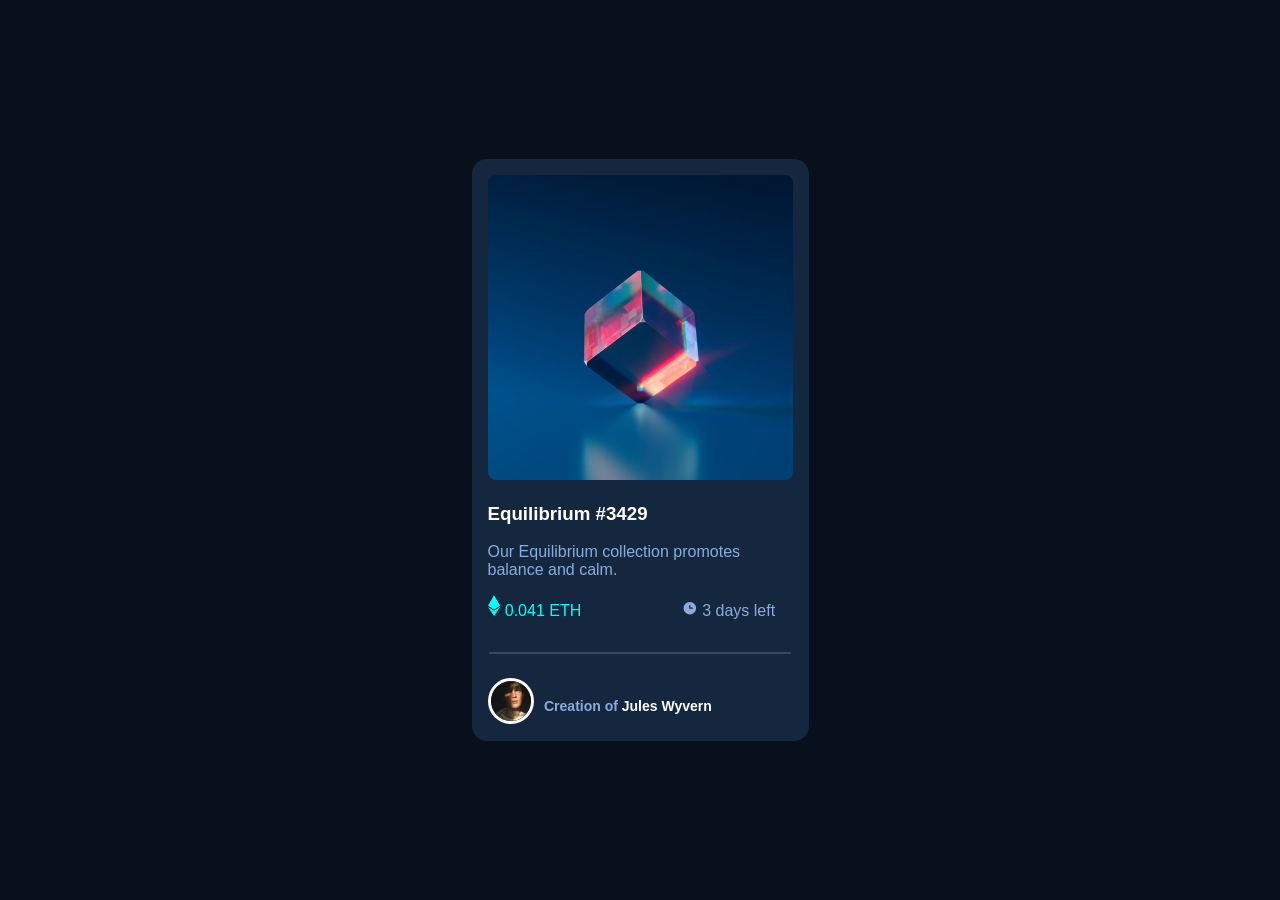
<file: index.html>
<!DOCTYPE html>
<html lang="en">
  <head>
    <meta charset="UTF-8" />
    <meta name="viewport" content="width=device-width, initial-scale=1.0" />
    <title>NFT Preview Card</title>
    <link rel="stylesheet" href="style.css" />
    <link
      rel="shortcut icon"
      href="/nft-preview-card-component-main/images/favicon-32x32.png"
      type="image/x-icon"
    />
  </head>
  <body>
    <div class="preview-card">
      <img
        src="/nft-preview-card-component-main/images/image-equilibrium.jpg"
        alt="equilibrium image"
      />
      <h3>Equilibrium #3429</h3>
      <p>Our Equilibrium collection promotes balance and calm.</p>
      <img
        id="ethereum"
        src="/nft-preview-card-component-main/images/icon-ethereum.svg"
        alt=""
      />
      <span class="num"> 0.041 ETH</span>
      <img
        src="/nft-preview-card-component-main/images/icon-clock.svg"
        alt=""
      />
      <span class="time">3 days left</span>
      <hr />
      <div class="foot-part">
        <img
          class="image-avatar"
          src="/nft-preview-card-component-main/images/image-avatar.png"
          alt=""
        />

        <h5 class="last-part">Creation of <hilight>Jules Wyvern</hilight></h5>
      </div>
    </div>
  </body>
</html>
</file>
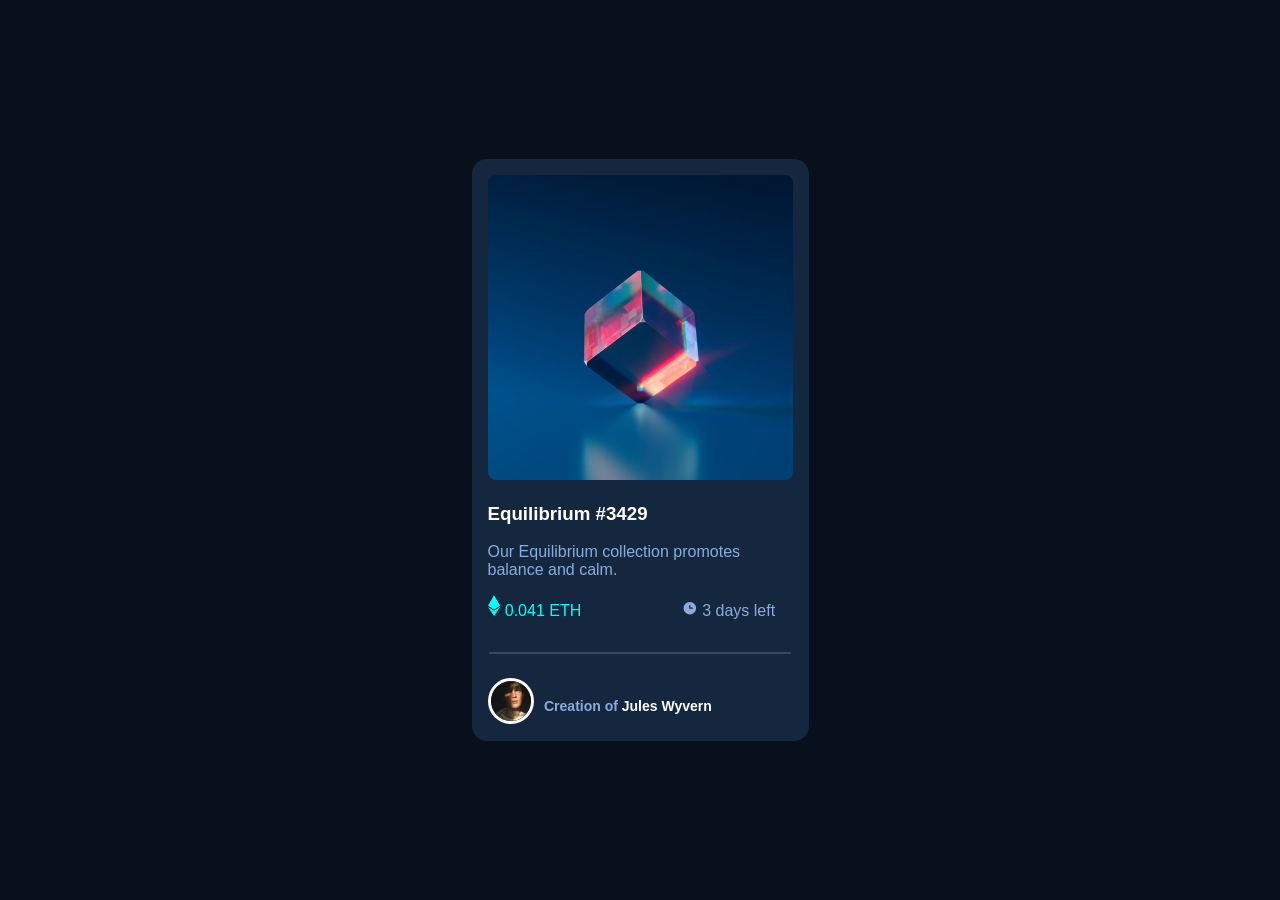
<file: 02_challenge/index.html>
<!DOCTYPE html>
<html lang="en">
  <head>
    <meta charset="UTF-8" />
    <meta name="viewport" content="width=device-width, initial-scale=1.0" />
    <title>NFT Preview Card</title>
    <link rel="stylesheet" href="style.css" />
    <link
      rel="shortcut icon"
      href="/nft-preview-card-component-main/images/favicon-32x32.png"
      type="image/x-icon"
    />
  </head>
  <body>
    <div class="preview-card">
      <img
        src="/nft-preview-card-component-main/images/image-equilibrium.jpg"
        alt="equilibrium image"
      />
      <h3>Equilibrium #3429</h3>
      <p>Our Equilibrium collection promotes balance and calm.</p>
      <img
        id="ethereum"
        src="/nft-preview-card-component-main/images/icon-ethereum.svg"
        alt=""
      />
      <span class="num"> 0.041 ETH</span>
      <img
        src="/nft-preview-card-component-main/images/icon-clock.svg"
        alt=""
      />
      <span class="time">3 days left</span>
      <hr />
      <div class="foot-part">
        <img
          class="image-avatar"
          src="/nft-preview-card-component-main/images/image-avatar.png"
          alt=""
        />

        <h5 class="last-part">Creation of <hilight>Jules Wyvern</hilight></h5>
      </div>
    </div>
  </body>
</html>
</file>
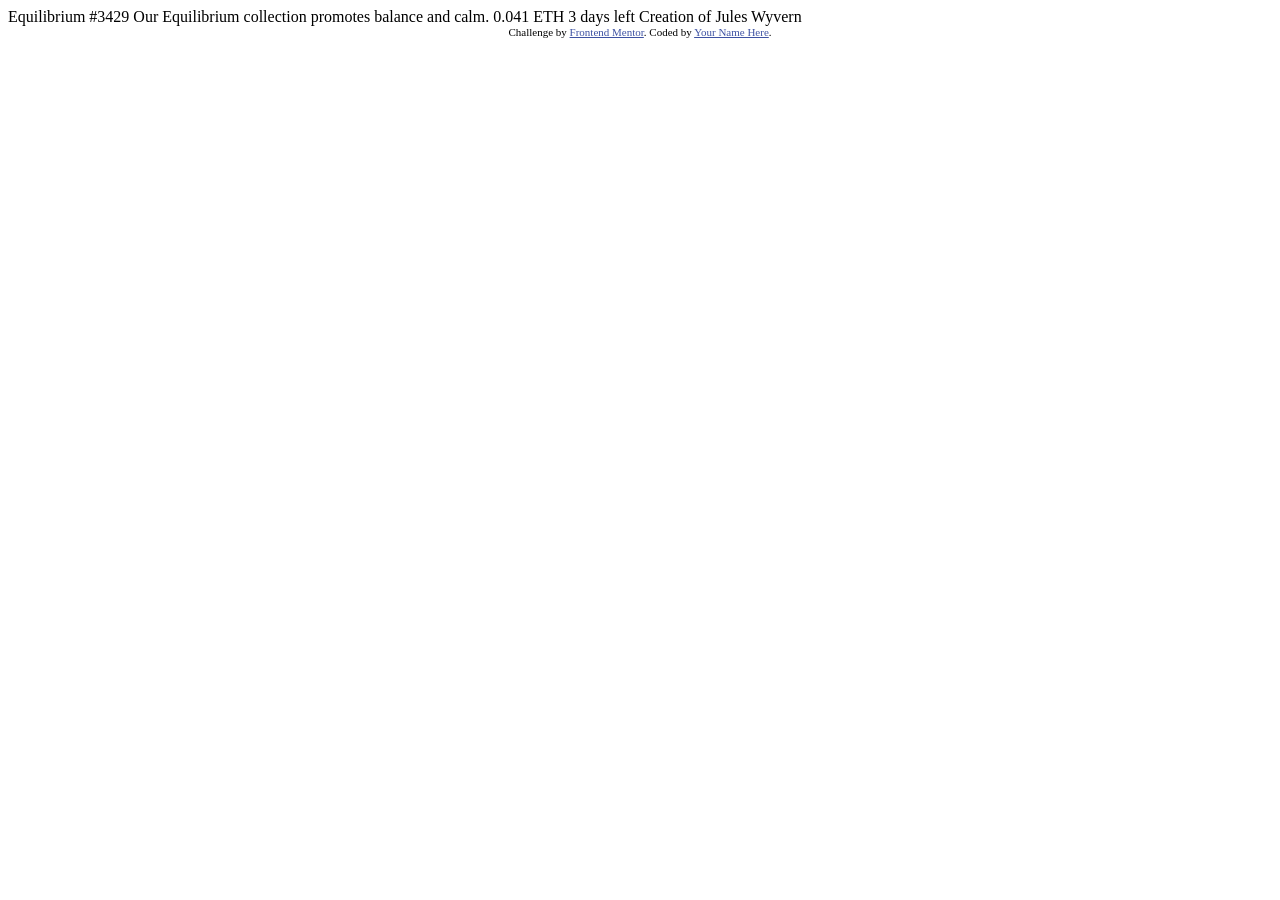
<file: nft-preview-card-component-main/index.html>
<!DOCTYPE html>
<html lang="en">
<head>
  <meta charset="UTF-8">
  <meta name="viewport" content="width=device-width, initial-scale=1.0"> <!-- displays site properly based on user's device -->

  <link rel="icon" type="image/png" sizes="32x32" href="./images/favicon-32x32.png">
  
  <title>Frontend Mentor | NFT preview card component</title>

  <!-- Feel free to remove these styles or customise in your own stylesheet 👍 -->
  <style>
    .attribution { font-size: 11px; text-align: center; }
    .attribution a { color: hsl(228, 45%, 44%); }
  </style>
</head>
<body>

  Equilibrium #3429

  Our Equilibrium collection promotes balance and calm.

  0.041 ETH
  3 days left
  
  Creation of Jules Wyvern

  <div class="attribution">
    Challenge by <a href="https://www.frontendmentor.io?ref=challenge" target="_blank">Frontend Mentor</a>. 
    Coded by <a href="#">Your Name Here</a>.
  </div>
</body>
</html>
</file>
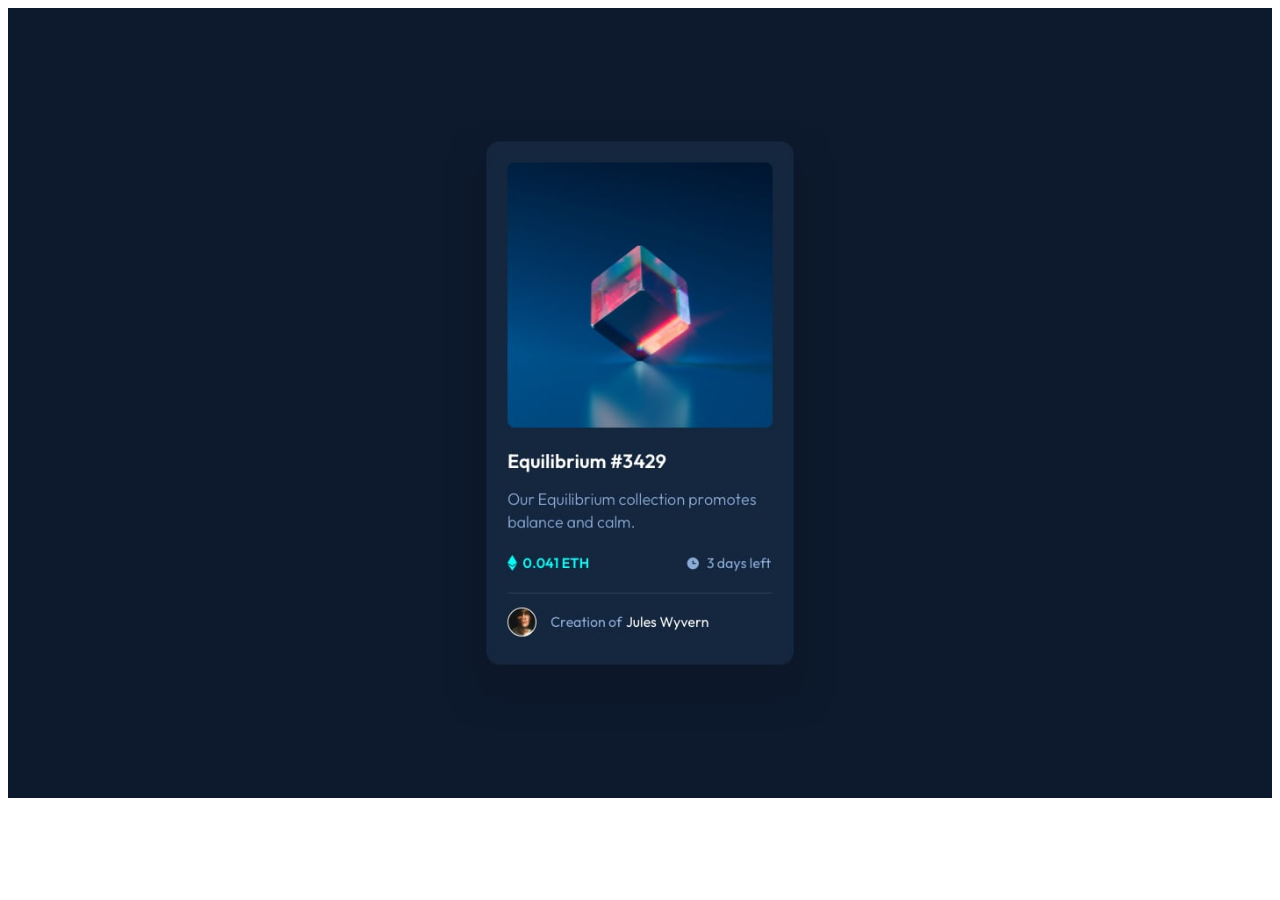
<file: design.html>
<!DOCTYPE html>
<html lang="en">
<head>
    <meta charset="UTF-8">
    <meta name="viewport" content="width=device-width, initial-scale=1.0">
    <title>Document</title>
</head>
<body>
    <img width="100%" src="/nft-preview-card-component-main/design/desktop-design.jpg" alt="">
</body>
</html>
</file>
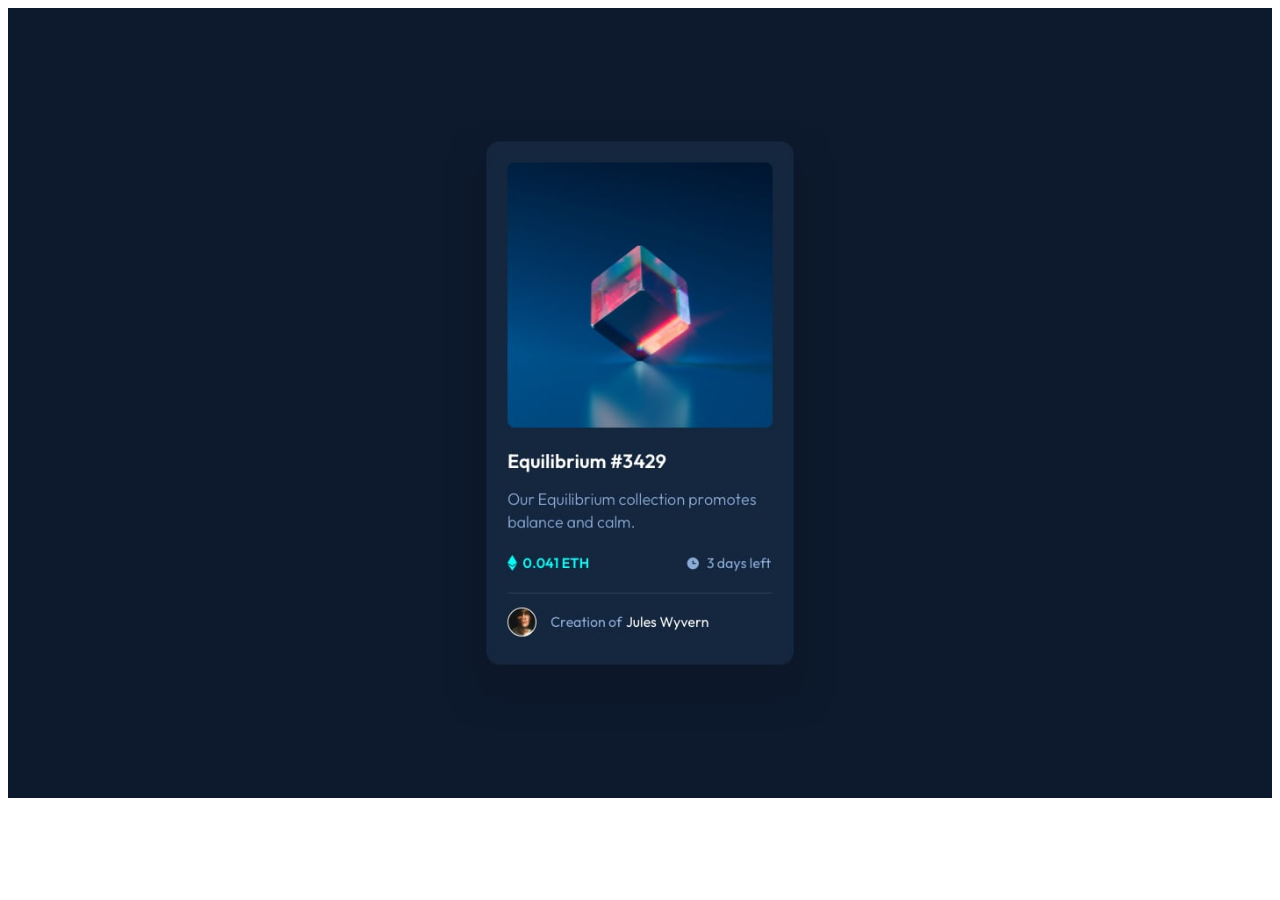
<file: 02_challenge/design.html>
<!DOCTYPE html>
<html lang="en">
<head>
    <meta charset="UTF-8">
    <meta name="viewport" content="width=device-width, initial-scale=1.0">
    <title>Document</title>
</head>
<body>
    <img width="100%" src="/nft-preview-card-component-main/design/desktop-design.jpg" alt="">
</body>
</html>
</file>
<file: style.css>
body {
  background-color: #08101b;
  font-family: sans-serif;
}

.preview-card {
  position: absolute;
  inset: 0;
  margin: auto;
  background-color: #15273f;
  height: 550px;
  width: 100%;
  max-width: 305px;
  border-radius: 15px;
  padding: 1rem;
}
img {
  width: 100%;
  border-radius: 8px;
}
h3 {
  color: white;
}
p {
  color: hsl(215, 51%, 70%);
}
.num {
  margin-right: 6em;
  color: hsl(178, 100%, 50%);
}
.time {
  color: hsl(215, 51%, 70%);
}
hr {
  border: 1px solid rgba(255, 255, 255, 0.153);
  border-radius: 5px;
  margin-top: 2rem;
  max-width: 300px;
  width: 100%;
}
.image-avatar {
  border: 3px solid #ffffff;
  width: 40px;
  border-radius: 100%;
  margin-top: 1rem;
  margin-bottom: 2rem;
  margin-right: 0;
  margin-left: 0;
}
.last-part {
  color: hsl(215, 51%, 70%);
  font-size: 14px;
  margin-top: 1rem;
  width: 12rem;
}
.preview-card
  img[src="/nft-preview-card-component-main/images/icon-ethereum.svg"] {
  width: 0.8rem;
}
.preview-card
  img[src="/nft-preview-card-component-main/images/icon-clock.svg"] {
  width: 1rem;
}
.foot-part {
  display: grid;
  align-items: center;
  grid-template-columns: 1fr 1fr 1fr;
  column-gap: 0px;
}
hilight {
  color: #fff;
}
</file>
<file: 02_challenge/style.css>
body {
  background-color: #08101b;
  font-family: sans-serif;
}

.preview-card {
  position: absolute;
  inset: 0;
  margin: auto;
  background-color: #15273f;
  height: 550px;
  width: 100%;
  max-width: 305px;
  border-radius: 15px;
  padding: 1rem;
}
img {
  width: 100%;
  border-radius: 8px;
}
h3 {
  color: white;
}
p {
  color: hsl(215, 51%, 70%);
}
.num {
  margin-right: 6em;
  color: hsl(178, 100%, 50%);
}
.time {
  color: hsl(215, 51%, 70%);
}
hr {
  border: 1px solid rgba(255, 255, 255, 0.153);
  border-radius: 5px;
  margin-top: 2rem;
  max-width: 300px;
  width: 100%;
}
.image-avatar {
  border: 3px solid #ffffff;
  width: 40px;
  border-radius: 100%;
  margin-top: 1rem;
  margin-bottom: 2rem;
  margin-right: 0;
  margin-left: 0;
}
.last-part {
  color: hsl(215, 51%, 70%);
  font-size: 14px;
  margin-top: 1rem;
  width: 12rem;
}
.preview-card
  img[src="/nft-preview-card-component-main/images/icon-ethereum.svg"] {
  width: 0.8rem;
}
.preview-card
  img[src="/nft-preview-card-component-main/images/icon-clock.svg"] {
  width: 1rem;
}
.foot-part {
  display: grid;
  align-items: center;
  grid-template-columns: 1fr 1fr 1fr;
  column-gap: 0px;
}
hilight {
  color: #fff;
}
</file>
